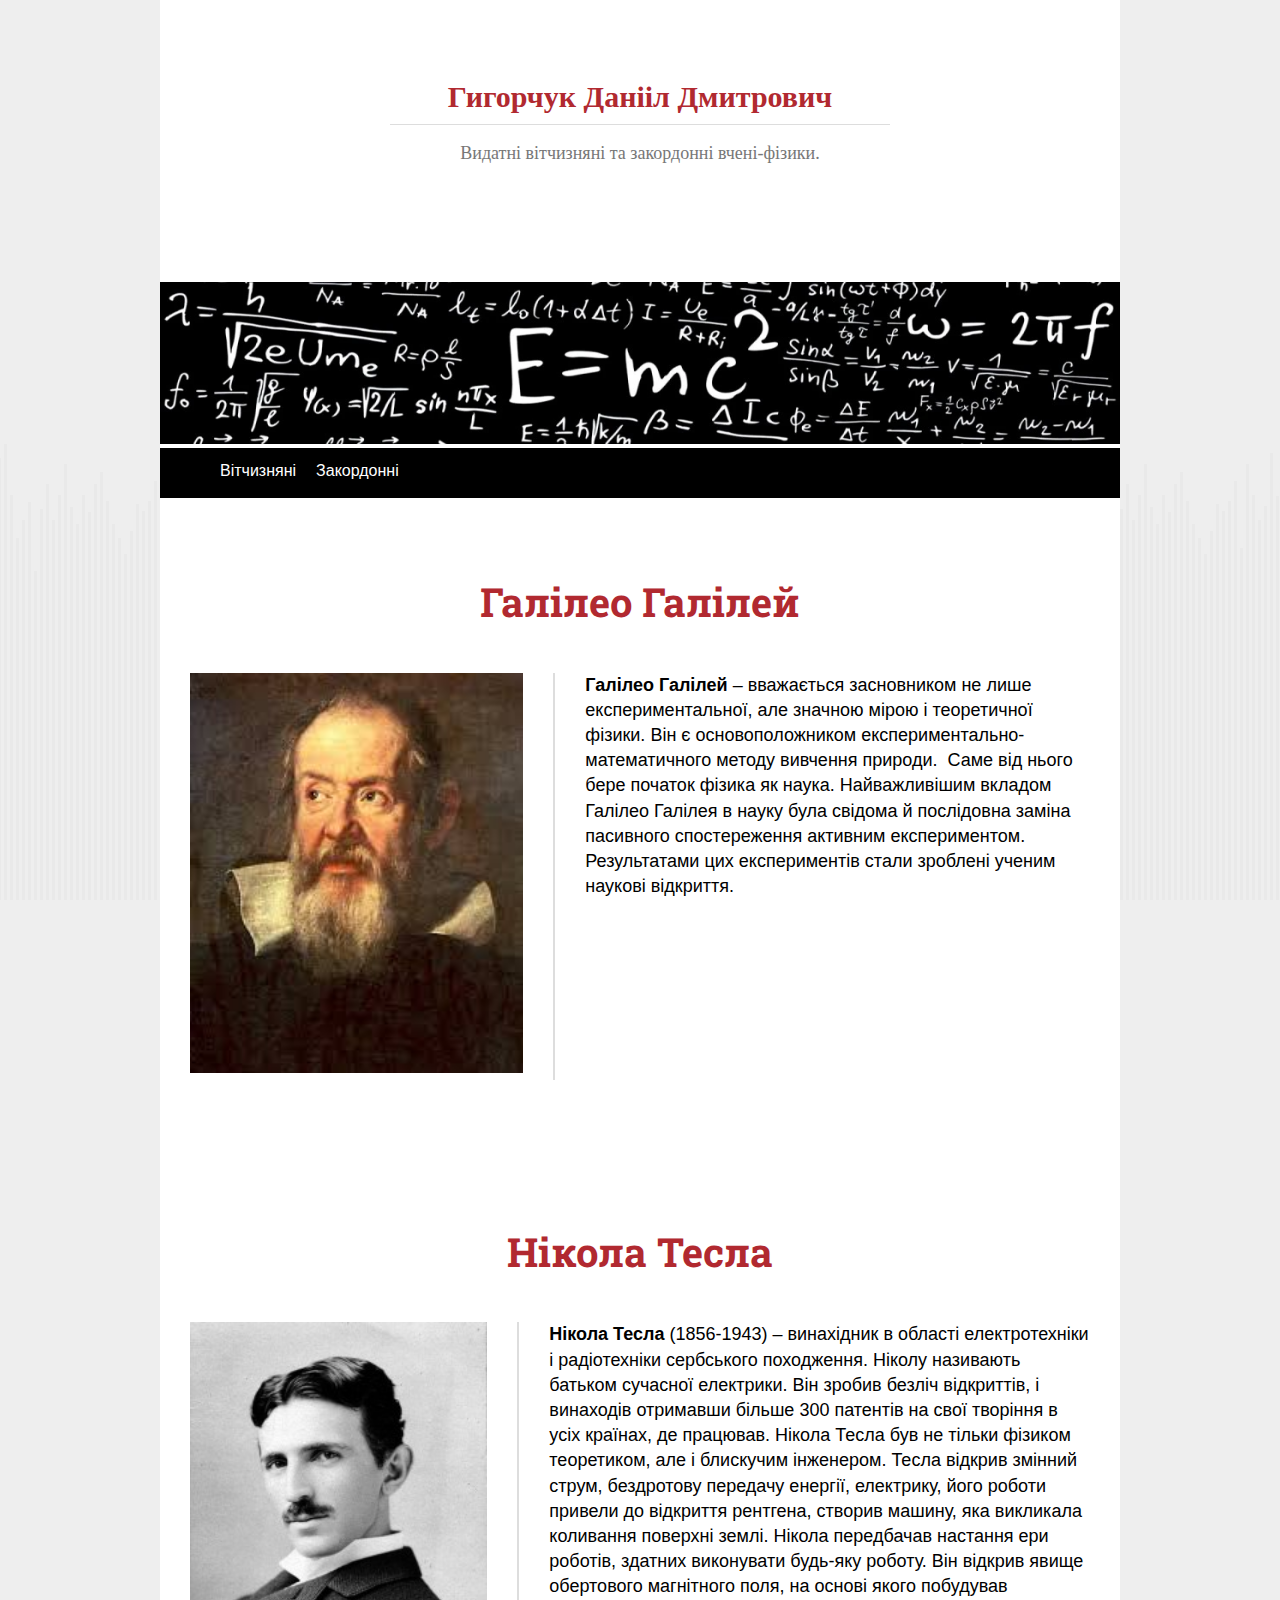
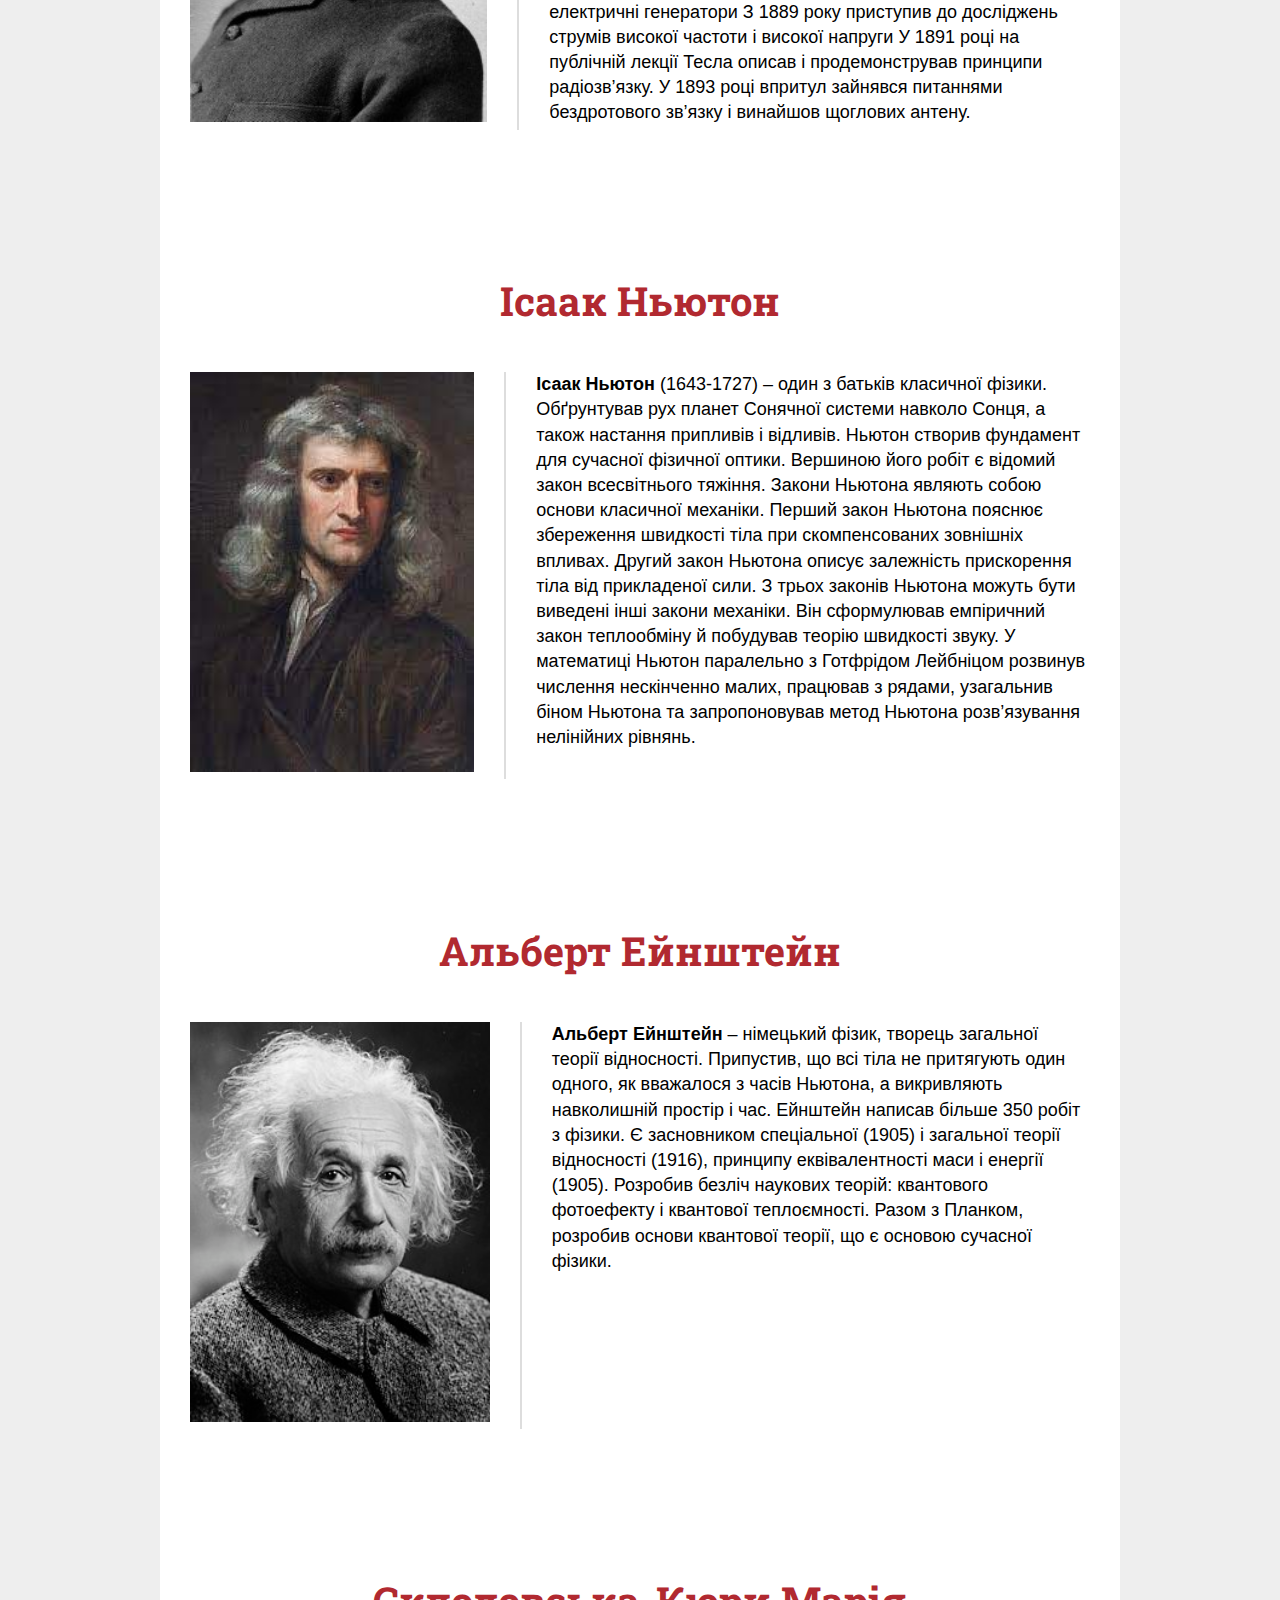
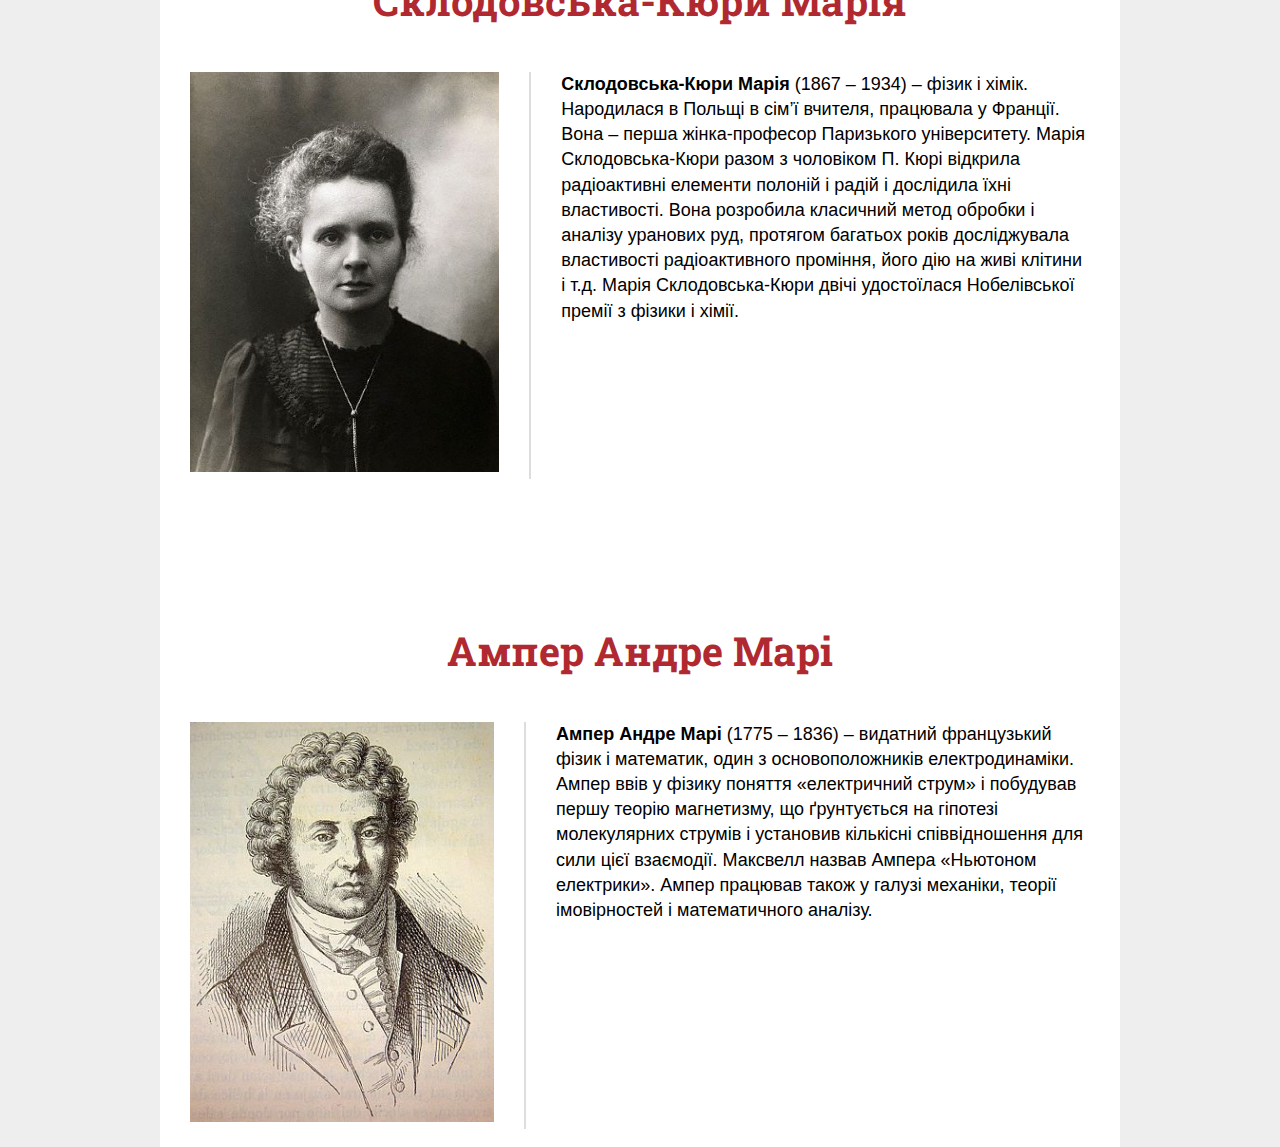
<file: index.html>
<!DOCTYPE html>
<html lang="en">
<head>
   <meta charset="UTF-8">
   <meta http-equiv="X-UA-Compatible" content="IE=edge">
   <meta name="viewport" content="width=device-width, initial-scale=1.0">
   <link rel="stylesheet" href="css/phisic.css">
   <title>Document</title>
</head>
<body>
   <div class="wrapper">
      <h1 class="g">Гигорчук Данііл Дмитрович</h1>
      <p class="f">Видатні вітчизняні та закордонні вчені-фізики.</p>
      <div>
         <p class="huyna"><img src="/img/cropped-149877213.webp" alt=""></p>
         <nav class="menu">
            <ul class="flex ul">
               <li class="vit"><a href="vitchuzna.html">Вітчизняні</a></li>
               <li class="zak"><a href="index.html">Закордонні</a></li>
            </ul>
         </nav>
      </div>

      <div class="galileo">
         <h1>Галілео Галілей</h1>
         <div class="huina">
            <p class="gali"><img src="/img/galileo-galiley-tsikavi-fakti.jpg" alt=""></p>
            <p><strong>Галілео Галілей</strong> – вважається засновником не лише експериментальної, але значною мірою і теоретичної фізики. Він є основоположником експериментально-математичного методу вивчення природи.  Саме від нього бере початок фізика як наука. Найважливішим вкладом Галілео Галілея в науку була свідома й послідовна заміна пасивного спостереження активним експериментом. Результатами цих експериментів стали зроблені ученим наукові відкриття.</p>
         </div>
      </div>
      <div class="galileo">
         <h1>Нікола Тесла</h1>
         <div class="huina">
            <p class="gali"><img src="/img/Tesla_Sarony-223x300.jpg" alt=""></p>
            <p>
               <strong>Нікола Тесла</strong>
               (1856-1943) – винахідник в області електротехніки і радіотехніки сербського походження. Ніколу називають батьком сучасної електрики. Він зробив безліч відкриттів, і винаходів отримавши більше 300 патентів на свої творіння в усіх країнах, де працював. Нікола Тесла був не тільки фізиком теоретиком, але і блискучим інженером.
               Тесла відкрив змінний струм, бездротову передачу енергії, електрику, його роботи привели до відкриття рентгена, створив машину, яка викликала коливання поверхні землі. Нікола передбачав настання ери роботів, здатних виконувати будь-яку роботу.
               Він відкрив явище обертового магнітного поля, на основі якого побудував електричні генератори
               З 1889 року приступив до досліджень струмів високої частоти і високої напруги
               У 1891 році на публічній лекції Тесла описав і продемонстрував принципи радіозв’язку. У 1893 році впритул зайнявся питаннями бездротового зв’язку і винайшов щоглових антену.
            </p>
         </div>
      </div>
      <div class="galileo">
         <h1>Ісаак Ньютон</h1>
         <div class="huina">
            <p class="gali"><img src="/img/Без названия.jpg" alt=""></p>
            <p>
               <strong>Ісаак Ньютон</strong>
               (1643-1727) – один з батьків класичної фізики. Обґрунтував рух планет Сонячної системи навколо Сонця, а також настання припливів і відливів. Ньютон створив фундамент для сучасної фізичної оптики. Вершиною його робіт є відомий закон всесвітнього тяжіння.
               Закони Ньютона являють собою основи класичної механіки. Перший закон Ньютона пояснює збереження швидкості тіла при скомпенсованих зовнішніх впливах. Другий закон Ньютона описує залежність прискорення тіла від прикладеної сили. З трьох законів Ньютона можуть бути виведені інші закони механіки.
               Він сформулював емпіричний закон теплообміну й побудував теорію швидкості звуку. У математиці Ньютон паралельно з Готфрідом Лейбніцом розвинув числення нескінченно малих, працював з рядами, узагальнив біном Ньютона та запропоновував метод Ньютона розв’язування нелінійних рівнянь.
            </p>
         </div>
      </div>
      <div class="galileo">
         <h1>Альберт Ейнштейн</h1>
         <div class="huina">
            <p class="gali"><img src="/img/Albert_Einstein_Head.jpg" alt=""></p>
            <p>
               <strong>Альберт Ейнштейн</strong>
               – німецький фізик, творець загальної теорії відносності. Припустив, що всі тіла не притягують один одного, як вважалося з часів Ньютона, а викривляють навколишній простір і час. Ейнштейн написав більше 350 робіт з фізики. Є засновником спеціальної (1905) і загальної теорії відносності (1916), принципу еквівалентності маси і енергії (1905). Розробив безліч наукових теорій: квантового фотоефекту і квантової теплоємності. Разом з Планком, розробив основи квантової теорії, що є основою сучасної фізики.
            </p>
         </div>
      </div>
      <div class="galileo">
         <h1>Склодовська-Кюри Марія</h1>
         <div class="huina">
            <p class="gali"><img src="/img/Mariecurie.jpg" alt=""></p>
            <p>
               <strong>Склодовська-Кюри Марія</strong>
               (1867 – 1934) – фізик і хімік. Народилася в Польщі в сім’ї вчителя, працювала у Франції. Вона – перша жінка-професор Паризького університету. Марія Склодовська-Кюри разом з чоловіком П. Кюрі відкрила радіоактивні елементи полоній і радій і дослідила їхні властивості. Вона розробила класичний метод обробки і аналізу уранових руд, протягом багатьох років досліджувала властивості радіоактивного проміння, його дію на живі клітини і т.д. Марія Склодовська-Кюри двічі удостоїлася Нобелівської премії з фізики і хімії.
            </p>
         </div>
      </div>
      <div class="galileo">
         <h1>Ампер Андре Марі</h1>
         <div class="huina">
            <p class="gali"><img src="/img/El_mundo_físico,_1882__A.M._Ampere_._(4074174483).jpg" alt=""></p>
            <p>
               <strong>Ампер Андре Марі</strong>
               (1775 – 1836) – видатний французький фізик і математик, один з основоположників електродинаміки. Ампер ввів у фізику поняття «електричний струм» і побудував першу теорію магнетизму, що ґрунтується на гіпотезі молекулярних струмів і установив кількісні співвідношення для сили цієї взаємодії. Максвелл назвав Ампера «Ньютоном електрики». Ампер працював також у галузі механіки, теорії імовірностей і математичного аналізу.
            </p>
         </div>
      </div>
      
   </div>
</body>
</html>
</file>
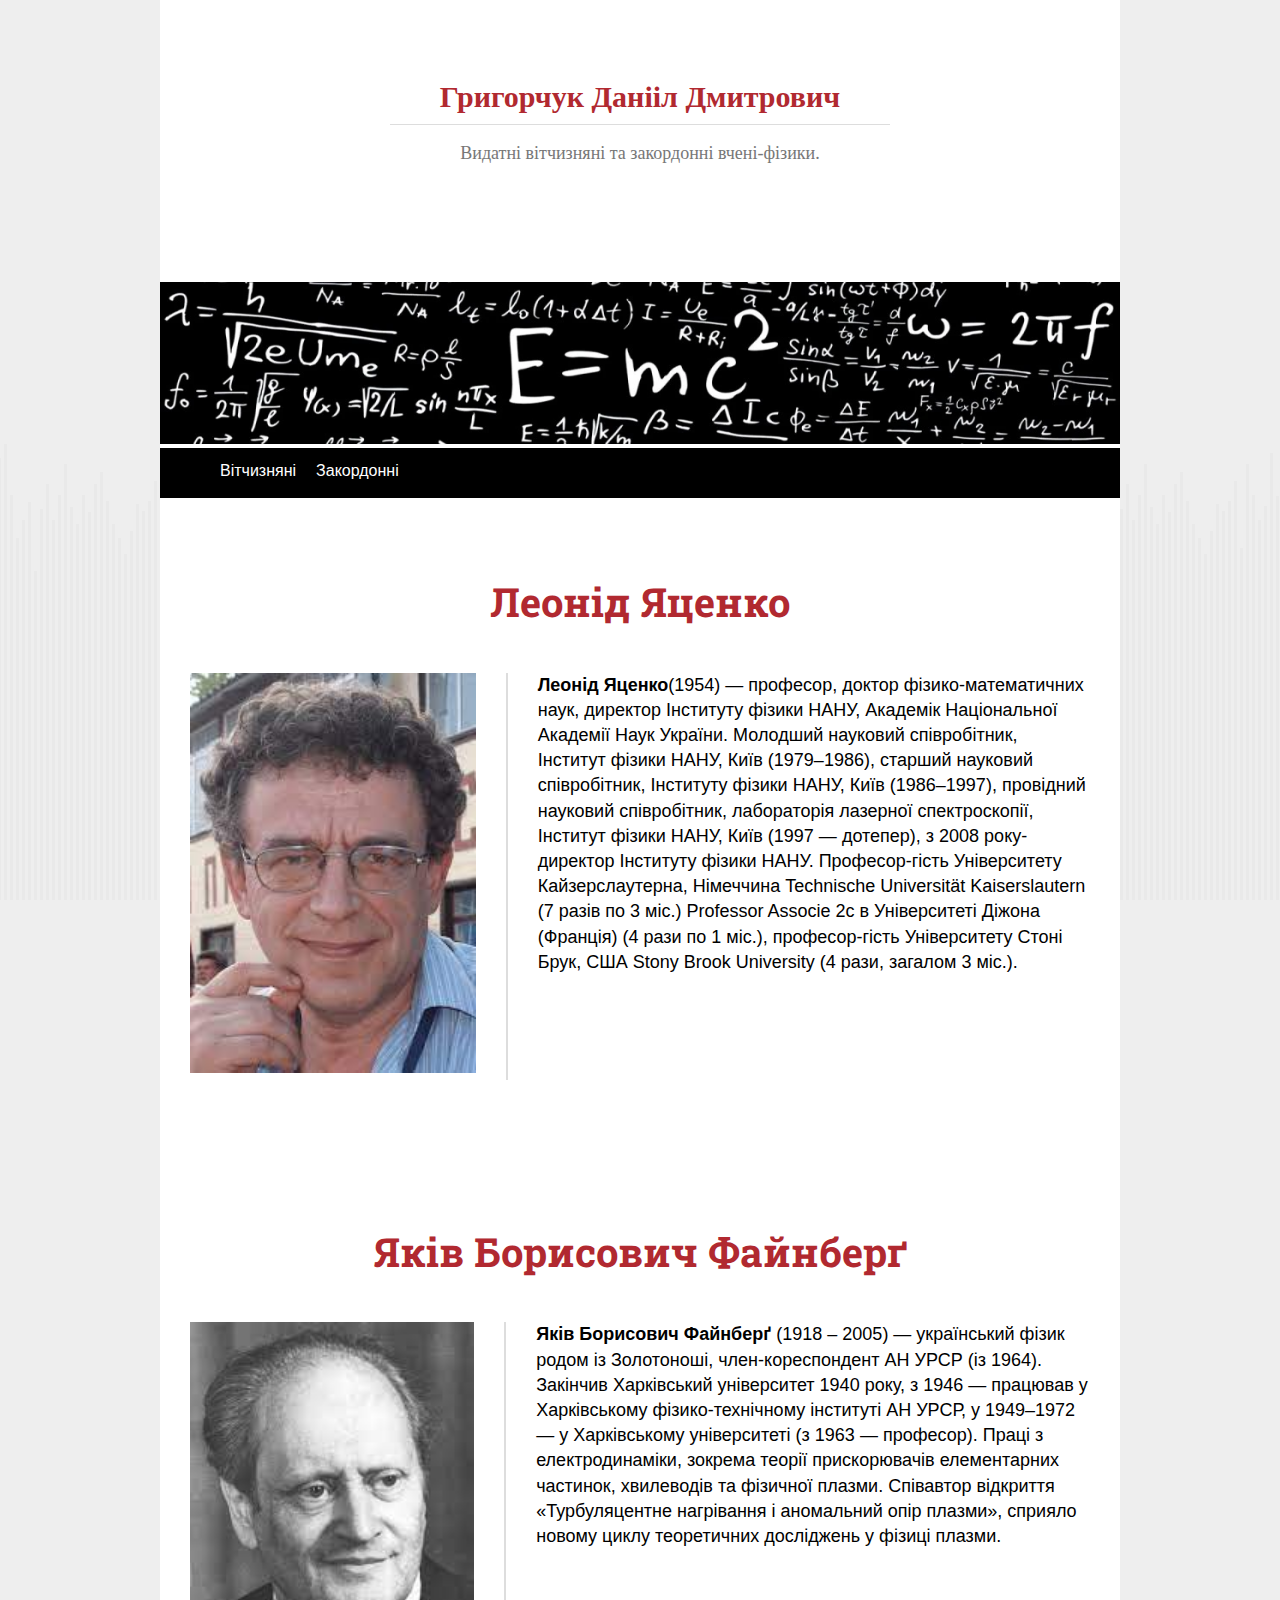
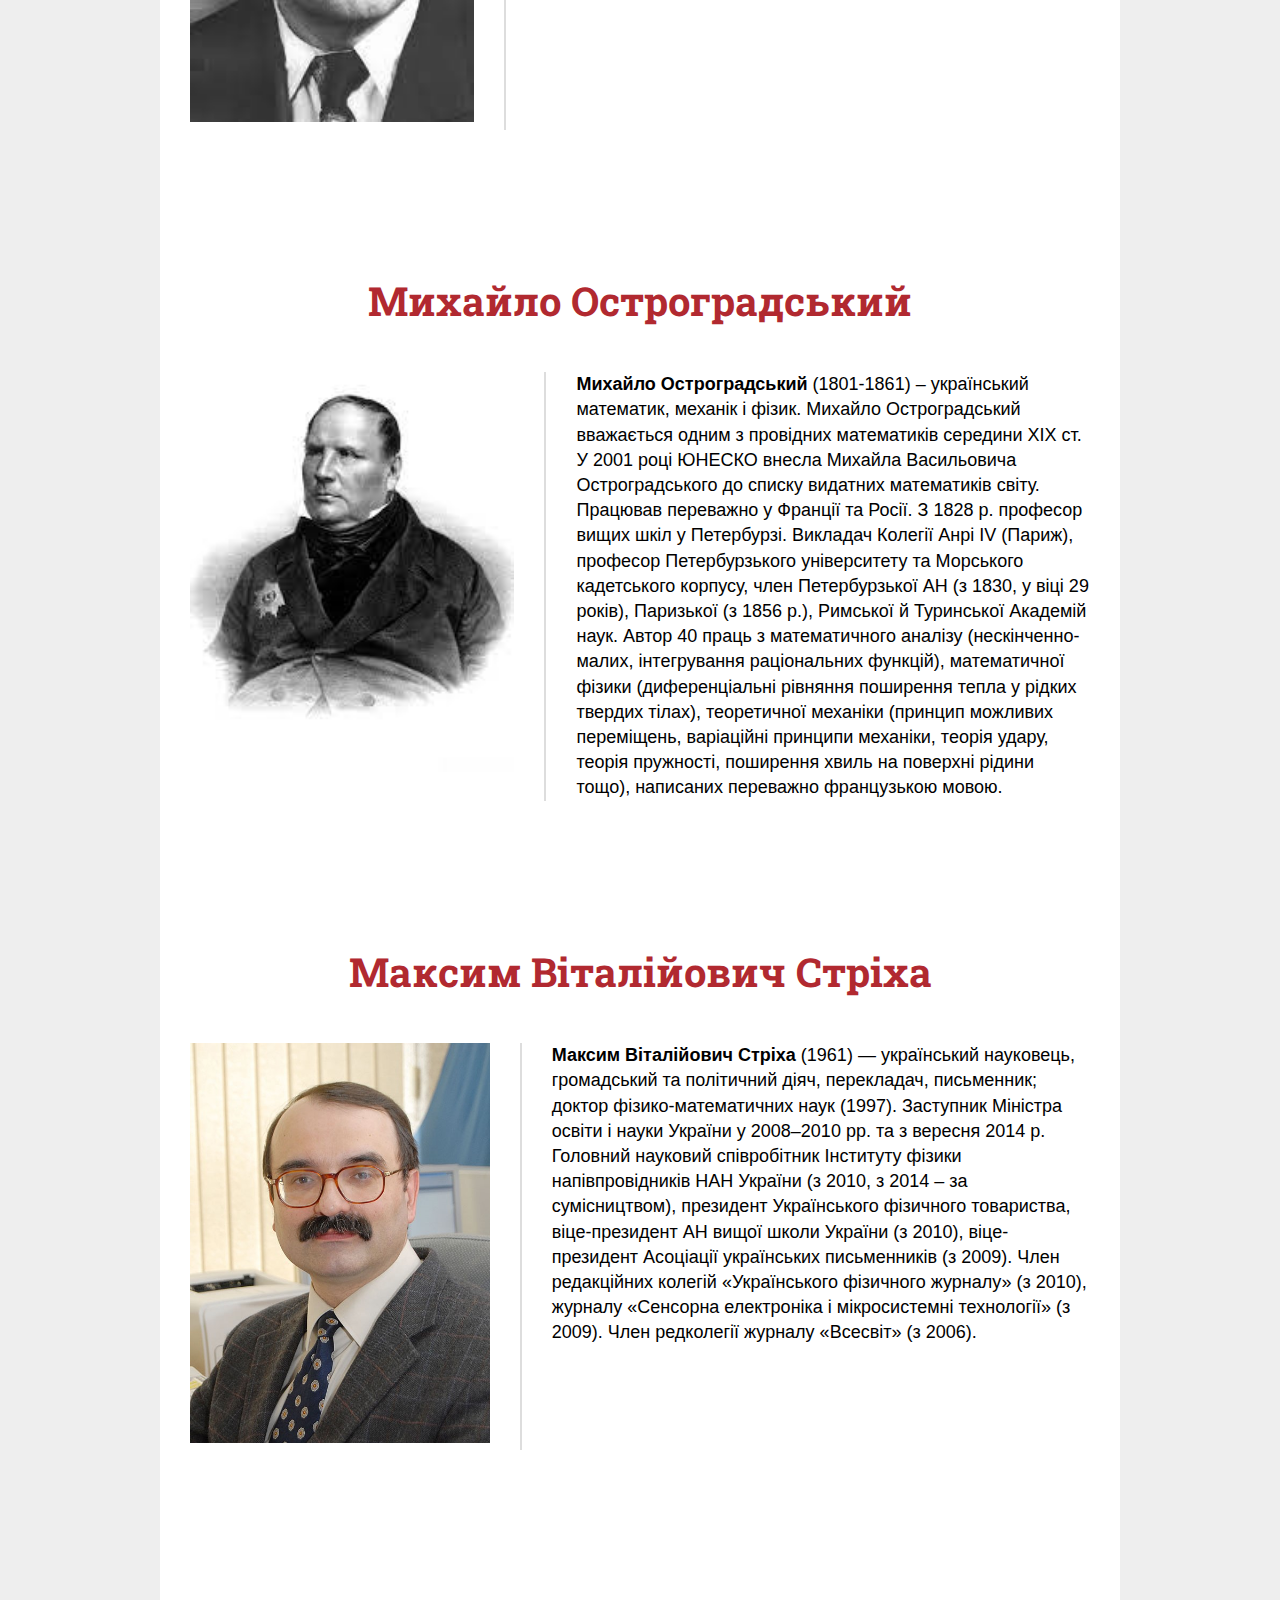
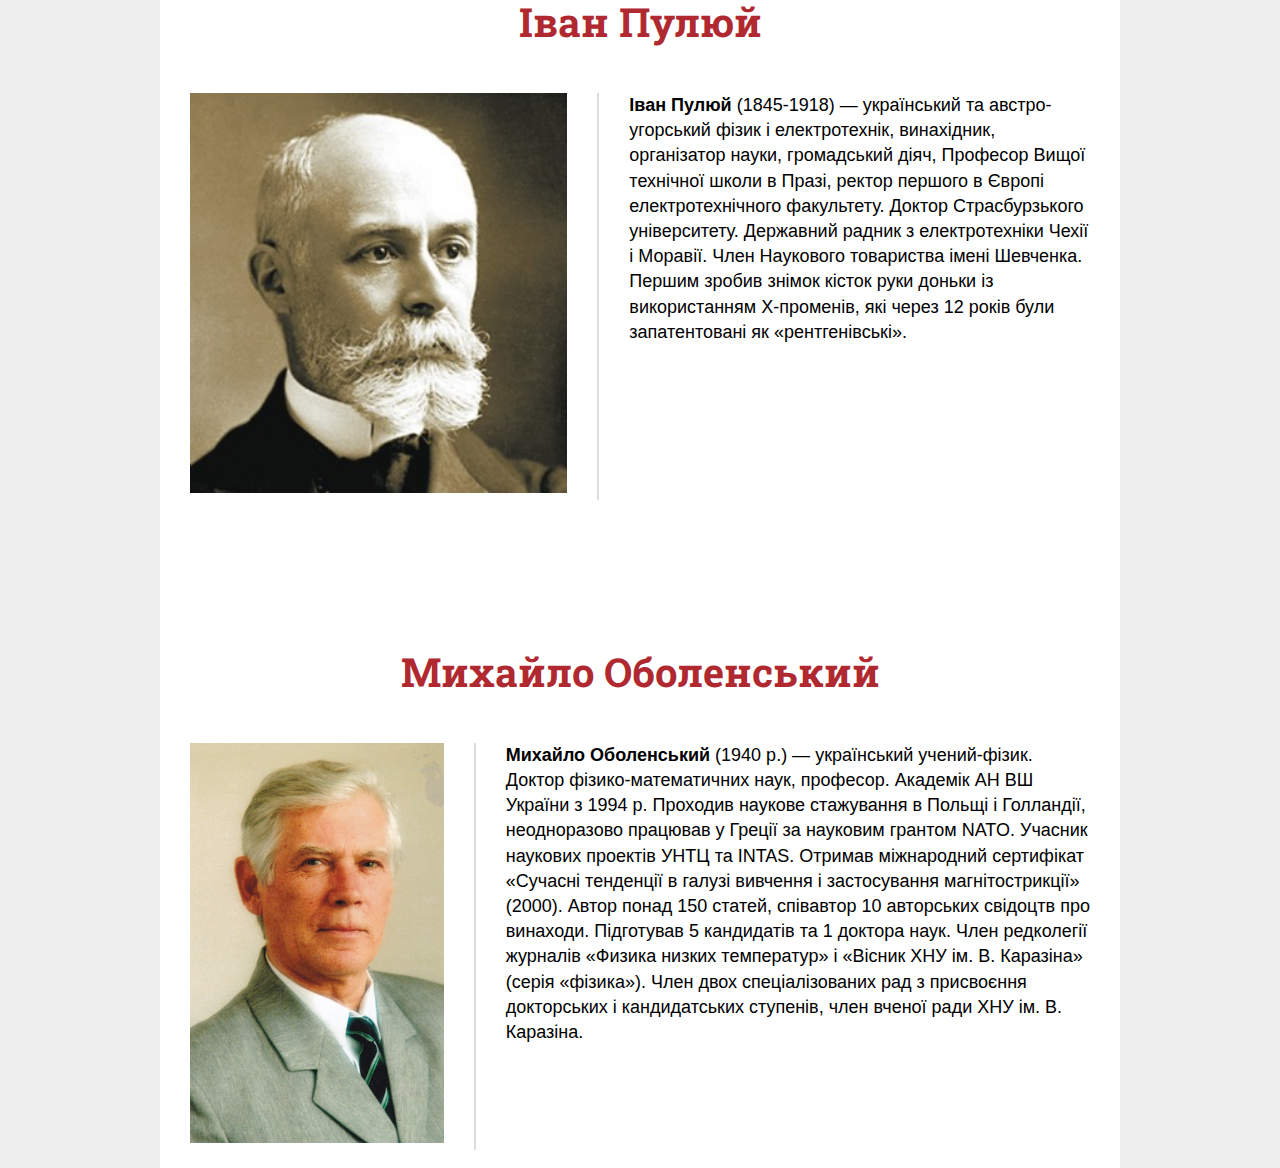
<file: vitchuzna.html>
<!DOCTYPE html>
<html lang="en">
<head>
   <meta charset="UTF-8">
   <meta http-equiv="X-UA-Compatible" content="IE=edge">
   <meta name="viewport" content="width=device-width, initial-scale=1.0">
   <link rel="stylesheet" href="css/phisic.css">
   <title>Document</title>
</head>
<body>
   <div class="wrapper">
      <h1 class="g">Григорчук Данііл Дмитрович</h1>
      <p class="f">Видатні вітчизняні та закордонні вчені-фізики.</p>
      <div>
         <p class="huyna"><img src="/img/cropped-149877213.webp" alt=""></p>
         <nav class="menu">
            <ul class="flex ul">
               <li class="vit"><a href="vitchuzna.html">Вітчизняні</a></li>
               <li class="zak"><a href="index.html">Закордонні</a></li>
            </ul>
         </nav>
      </div>

      <div class="galileo">
         <h1>Леонід Яценко</h1>
         <div class="huina">
            <p class="gali"><img src="/img/Без названия (1).jpg" alt=""></p>
            <p><strong>Леонід Яценко</strong>(1954) — професор, доктор фізико-математичних наук, директор Інституту фізики НАНУ, Академік Національної Академії Наук України. Молодший науковий співробітник, Інститут фізики НАНУ, Київ (1979–1986), старший науковий співробітник, Інституту фізики НАНУ, Київ (1986–1997), провідний науковий співробітник, лабораторія лазерної спектроскопії, Інститут фізики НАНУ, Київ (1997 — дотепер), з 2008 року- директор Інституту фізики НАНУ.
               Професор-гість Університету Кайзерслаутерна, Німеччина Technische Universität Kaiserslautern (7 разів по 3 міс.) Professor Associe 2c в Університеті Діжона (Франція) (4 рази по 1 міс.), професор-гість Університету Стоні Брук, США Stony Brook University (4 рази, загалом 3 міс.).
            </p>
         </div>
      </div>
      <div class="galileo">
         <h1>Яків Борисович Файнберґ</h1>
         <div class="huina">
            <p class="gali"><img src="/img/Без названия (2).jpg" alt=""></p>
            <p>
               <strong>Яків Борисович Файнберґ</strong>
               (1918 – 2005) — український фізик родом із Золотоноші, член-кореспондент АН УРСР (із 1964). Закінчив Харківський університет 1940 року, з 1946 — працював у Харківському фізико-технічному інституті АН УРСР, у 1949–1972 — у Харківському університеті (з 1963 — професор). Праці з електродинаміки, зокрема теорії прискорювачів елементарних частинок, хвилеводів та фізичної плазми. Співавтор відкриття «Турбуляцентне нагрівання і аномальний опір плазми», сприяло новому циклу теоретичних досліджень у фізиці плазми.
            </p>
         </div>
      </div>
      <div class="galileo">
         <h1>Михайло Остроградський</h1>
         <div class="huina">
            <p class="gali"><img src="/img/Без названия (3).jpg" alt=""></p>
            <p>
               <strong>Михайло Остроградський</strong>
               (1801-1861) – український математик, механік і фізик. Михайло Остроградський вважається одним з провідних математиків середини XIX ст. У 2001 році ЮНЕСКО внесла Михайла Васильовича Остроградського до списку видатних математиків світу.
               Працював переважно у Франції та Росії. З 1828 р. професор вищих шкіл у Петербурзі. Викладач Колегії Анрі IV (Париж), професор Петербурзького університету та Морського кадетського корпусу, член Петербурзької АН (з 1830, у віці 29 років), Паризької (з 1856 р.), Римської й Туринської Академій наук. Автор 40 праць з математичного аналізу (нескінченно-малих, інтегрування раціональних функцій), математичної фізики (диференціальні рівняння поширення тепла у рідких твердих тілах), теоретичної механіки (принцип можливих переміщень, варіаційні принципи механіки, теорія удару, теорія пружності, поширення хвиль на поверхні рідини тощо), написаних переважно французькою мовою.
            </p>
         </div>
      </div>
      <div class="galileo">
         <h1>Максим Віталійович Стріха</h1>
         <div class="huina">
            <p class="gali"><img src="/img/StrihaMV.jpg" alt=""></p>
            <p>
               <strong>Максим Віталійович Стріха</strong>
               (1961) — український науковець, громадський та політичний діяч, перекладач, письменник; доктор фізико-математичних наук (1997). Заступник Міністра освіти і науки України у 2008–2010 рр. та з вересня 2014 р.
               Головний науковий співробітник Інституту фізики напівпровідників НАН України (з 2010, з 2014 – за сумісництвом), президент Українського фізичного товариства, віце-президент АН вищої школи України (з 2010), віце-президент Асоціації українських письменників (з 2009). Член редакційних колегій «Українського фізичного журналу» (з 2010), журналу «Сенсорна електроніка і мікросистемні технології» (з 2009). Член редколегії журналу «Всесвіт» (з 2006).
            </p>
         </div>
      </div>
      <div class="galileo">
         <h1>Іван Пулюй</h1>
         <div class="huina">
            <p class="gali"><img src="/img/p2.jpg" alt=""></p>
            <p>
               <strong>Іван Пулюй</strong>
               (1845-1918) — український та австро-угорський фізик і електротехнік, винахідник, організатор науки, громадський діяч, Професор Вищої технічної школи в Празі, ректор першого в Європі електротехнічного факультету. Доктор Страсбурзького університету. Державний радник з електротехніки Чехії і Моравії. Член Наукового товариства імені Шевченка. Першим зробив знімок кісток руки доньки із використанням X-променів, які через 12 років були запатентовані як «рентгенівські».
            </p>
         </div>
      </div>
      <div class="galileo">
         <h1>Михайло Оболенський</h1>
         <div class="huina">
            <p class="gali"><img src="/img/Оболенский_Михаил_Александрович.jpg" alt=""></p>
            <p>
               <strong>Михайло Оболенський</strong>
               (1940 р.) — український учений-фізик. Доктор фізико-математичних наук, професор. Академік АН ВШ України з 1994 р.
               Проходив наукове стажування в Польщі і Голландії, неодноразово працював у Греції за науковим грантом NATO. Учасник наукових проектів УНТЦ та INTAS. Отримав міжнародний сертифікат «Сучасні тенденції в галузі вивчення і застосування магнітострикції» (2000).
               Автор понад 150 статей, співавтор 10 авторських свідоцтв про винаходи. Підготував 5 кандидатів та 1 доктора наук.
               Член редколегії журналів «Физика низких температур» і «Вісник ХНУ ім. В. Каразіна» (серія «фізика»). Член двох спеціалізованих рад з присвоєння докторських і кандидатських ступенів, член вченої ради ХНУ ім. В. Каразіна.
            </p>
         </div>
      </div>
      
   </div>
</body>
</html>
</file>
<file: css/phisic.css>
@font-face {
   font-family: "Roboto SLab";
   src: url(../fonts/RobotoSlab-Bold.ttf);
}

body {
   margin: 0;
   background: #eee url(/img/reddle-texture.png) repeat-x fixed bottom;
}

.g {
   padding-top: 50px;
   width: 500px;
   padding-bottom: 10px;
   border-bottom: solid 1px #ddd;
   font-size: 30px;
   color: #b12930;
   margin: 0 auto;
   text-align: center;
}

.f {
   font-size: 18px;
   color: #777;
   text-align: center;
}

.menu {
   width: 960px;
   height: 50px;
   position: absolute;
   margin: 0;
   background-color: #000;
}

.vit {
   padding-left: 20px;
   padding-top: 14px;
   list-style: none;
}

.vit a{
   padding-top: 10px;
   font-family: Arial, Helvetica, sans-serif;
   text-decoration: none;
   color: #fff;
}

.zak {
   padding-left: 20px;
   padding-top: 14px;
   list-style: none;
}

.zak a{
   padding-top: 10px;
   font-family: Arial, Helvetica, sans-serif;
   text-decoration: none;
   color: #fff;
}

.zak:hover a {
   color: #b12930;
}

.vit:hover a {
   color: #b12930;
}

.ul {
   margin: 0;
}

.flex {
   display: flex;
}

.wrapper {
   padding-top: 30px;
   background-color: #fff;
   margin: 0 auto;
   max-width: 960px;
}

.galileo {
   padding-top: 100px;
}

.huina {
   display: flex;
}

.huyna {
   margin: 0;
   position: relative;
   padding-top: 100px;
}

.huyna img {
   width: 960px;
}

.galileo p {
   padding-right: 30px;
   line-height: 1.4em;
   padding-left: 30px;
   font-family: sans-serif;
   font-size: 18px;
}

.galileo p strong {
   color: #000;
}

.galileo h1 {
   color: #b12930;
   text-align: center;
   font-size: 40px;
   font-family: "Roboto SLab";
}

.gali img{
   height: 400px;
}

.gali {

   border-right: solid 2px #ddd;
   padding-right: 10px;
}
</file>
